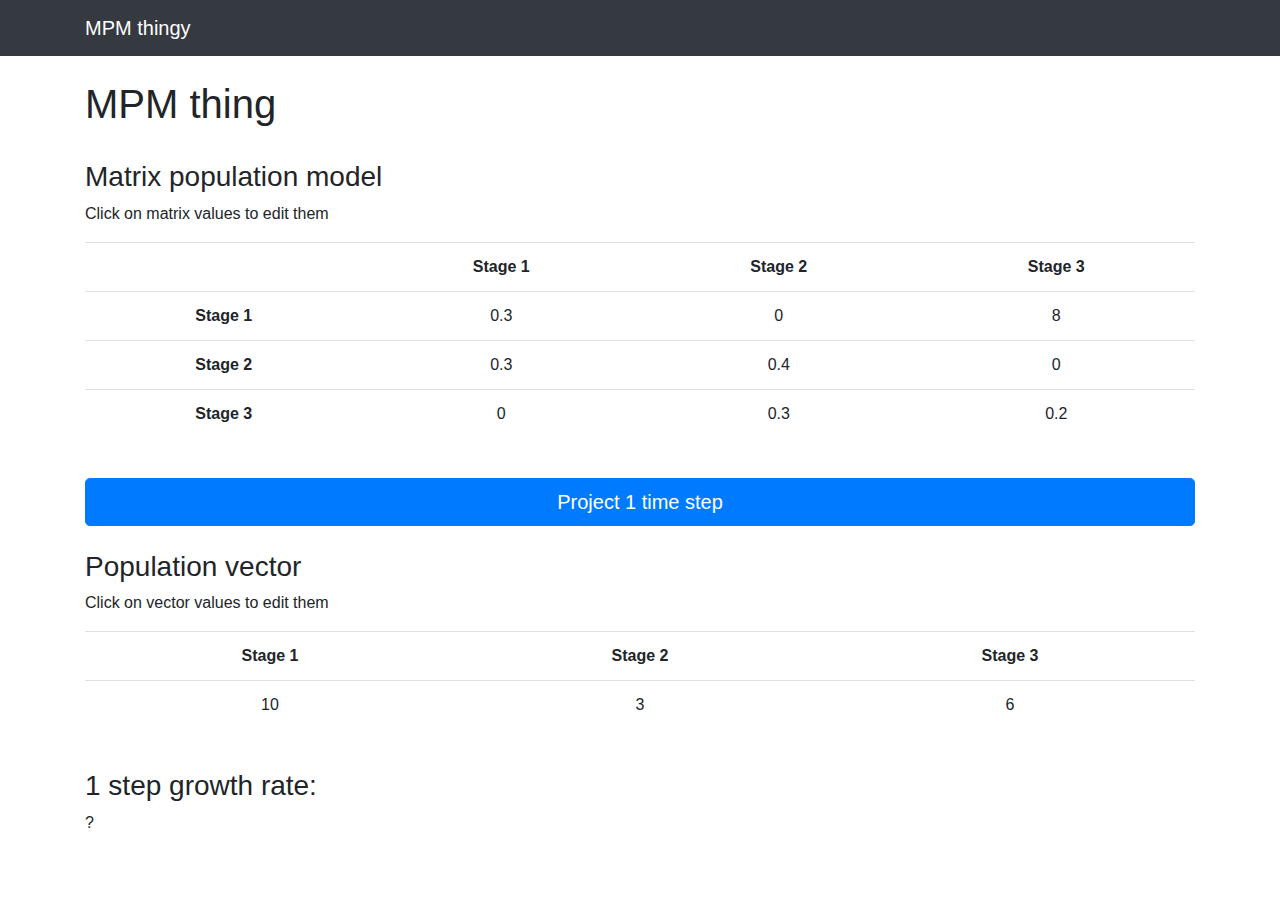
<file: mpm/index.html>
<!DOCTYPE html>
<html lang="en">

<head>
    <meta charset="utf-8">
    <meta name="viewport" content="width=device-width, initial-scale=1, shrink-to-fit=no">
    <meta name="description" content="">
    <meta name="author" content="">
    <title>MPM thing</title>
    <!-- Bootstrap core CSS -->
    <link href="vendor/bootstrap/css/bootstrap.min.css" rel="stylesheet">
    <!-- Custom styles for this template -->
    <link href="styles.css" rel=stylesheet> </head>

<body>
    <!-- Navigation -->
    <nav class="navbar navbar-expand-lg navbar-dark bg-dark fixed-top">
        <div class="container"> <a class="navbar-brand" href="#">MPM thingy</a>
            <button class="navbar-toggler" type="button" data-toggle="collapse" data-target="#navbarResponsive" aria-controls="navbarResponsive" aria-expanded="false" aria-label="Toggle navigation"> <span class="navbar-toggler-icon"></span> </button>
            <div class="collapse navbar-collapse" id="navbarResponsive">
                <!--
                <ul class="navbar-nav ml-auto">
                    <li class="nav-item active"> <a class="nav-link" href="#">Home
                <span class="sr-only">(current)</span>
              </a> </li>
                    <li class="nav-item"> <a class="nav-link" href="#">About</a> </li>
                    <li class="nav-item"> <a class="nav-link" href="#">Services</a> </li>
                    <li class="nav-item"> <a class="nav-link" href="#">Contact</a> </li>
                </ul>
-->
            </div>
        </div>
    </nav>
    <!-- Page Content -->
    <div class="container">
        <br>
        <h1>MPM thing</h1>
        <br>
        <h3>Matrix population model</h3>
        <p>Click on matrix values to edit them</p>
        <table class="table" id="mpm">
            <tbody>
                <tr>
                    <th></th>
                    <th>Stage 1</th>
                    <th>Stage 2</th>
                    <th>Stage 3</th>
                </tr>
                <tr>
                    <th>Stage 1</th>
                    <td>0.3</td>
                    <td>0</td>
                    <td>8</td>
                </tr>
                <tr>
                    <th>Stage 2</th>
                    <td>0.3</td>
                    <td>0.4</td>
                    <td>0</td>
                </tr>
                <tr>
                    <th>Stage 3</th>
                    <td>0</td>
                    <td>0.3</td>
                    <td>0.2</td>
                </tr>
            </tbody>
        </table>
        <br>
        <button onclick="simulate()" type="button" class="btn btn-primary btn-lg btn-block">Project 1 time step </button>
        <br>
        
        <h3>Population vector</h3>
        <p>Click on vector values to edit them</p>
        <table class="table" id="vector">
            <tbody>
                <tr>
                    <th>Stage 1</th>
                    <th>Stage 2</th>
                    <th>Stage 3</th>
                </tr>
                <tr>
                    <td>10</td>
                    <td>3</td>
                    <td>6</td>
                </tr>
            </tbody>
        </table>
        <br>
        <h3>1 step growth rate:</h3>
        
        <p id="growthrate">?</p>
        
    </div>
    <!-- Bootstrap core JavaScript -->
    <script src="vendor/jquery/jquery.min.js"></script>
    <script src="vendor/bootstrap/js/bootstrap.bundle.min.js"></script>
    <script src="p5/p5.min.js"></script>
    <script src="math.js"> </script>
    <script src="editable-table-master/mindmup-editabletable.js"></script>
    <script>
        $('#mpm').editableTableWidget();
        $('#vector').editableTableWidget();
    </script>
    <script>
        
        function simulate() {
            //gets table
            var oTable = document.getElementById('mpm');
            var oVector = document.getElementById('vector');
            //gets rows of table
            var dimension = oTable.rows.length-1;
            // array with mpm values        
            var mpmdata = math.zeros(dimension, dimension); 
            var popvector = math.zeros(dimension);
            //loops through rows    
            for (i = 0; i < dimension; i++) {
                //gets cells of current row  
                var oCells = oTable.rows.item(i+1).cells;
                var oVecVal = oVector.rows.item(1).cells.item(i).innerHTML;
                popvector.subset(math.index(i), oVecVal);
                //loops through each cell in current row
                for (var j = 0; j < dimension; j++) {
                    // get your cell info here
                    var cellVal = oCells.item(j+1).innerHTML;
                    mpmdata.subset(math.index(i, j), cellVal);
                    
                }
            }
            
            
            popvector2 = math.multiply(mpmdata,popvector); 
            growthrate = math.sum(popvector2)/math.sum(popvector)
            document.getElementById('growthrate').innerHTML = growthrate;
            
            popvector = popvector2
            
            for (i = 0; i < dimension; i ++){
                oVector.rows.item(1).cells.item(i).innerHTML = popvector.subset(math.index(i));
            }
            
            
            
        }
        
        
        
        
        
        
        
        
    </script>
</body>

</html>
</file>
<file: mpm/styles.css>
body {
            padding-top: 54px;
        }
        
        @media (min-width: 992px) {
            body {
                padding-top: 56px;
            }
        }


.table {
   text-align: center; 
}
</file>
